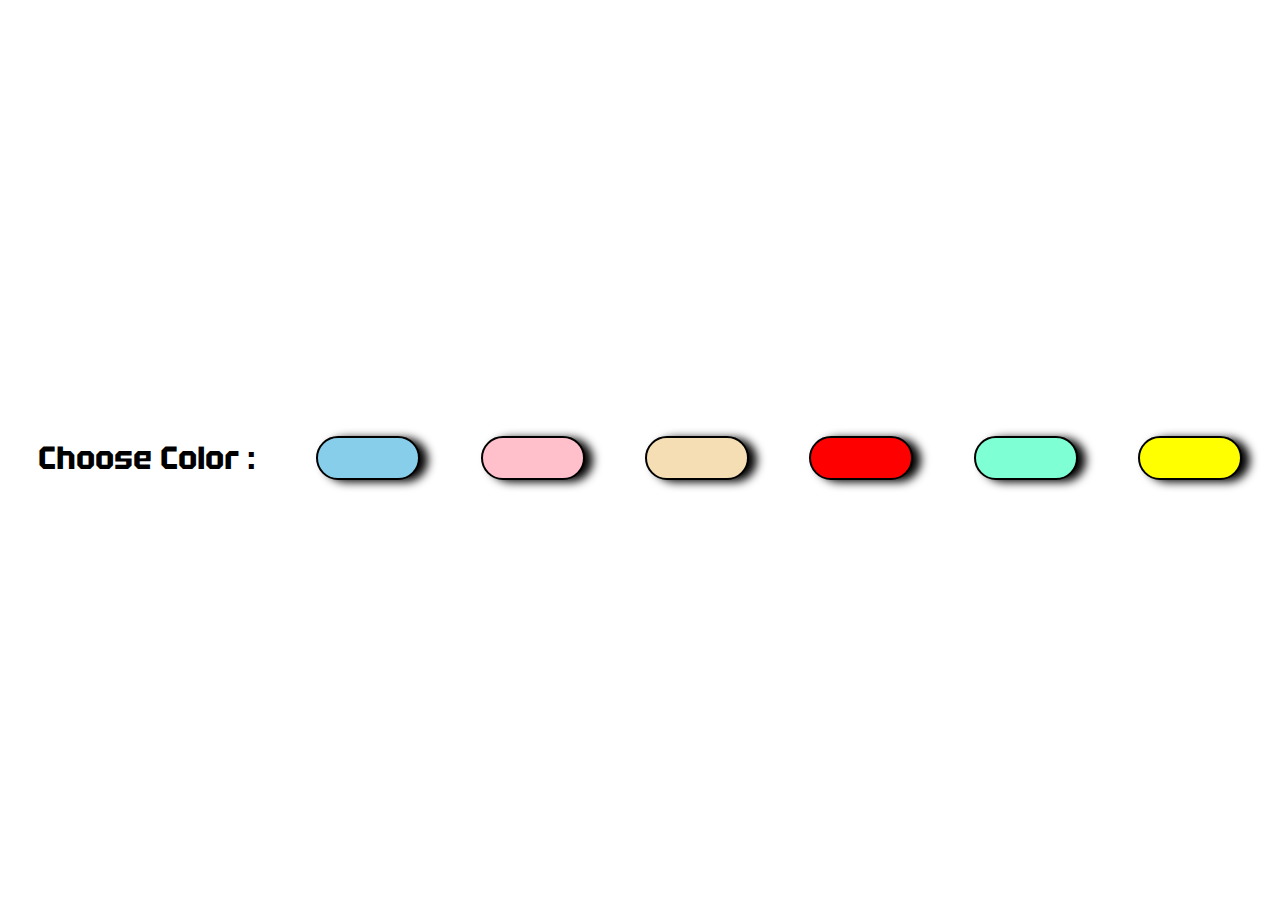
<file: BackGround Change js/index.html>
<!DOCTYPE html>
<html lang="en">
<head>
    <meta charset="UTF-8">
    <meta name="viewport" content="width=device-width, initial-scale=1.0">
    <title>Back Ground Changer</title>
    <link href="https://fonts.googleapis.com/css?family=Tektur:regular,500,600,700,800,900" rel="stylesheet" />
    <style>
        body{
            display: flex;
            justify-content: space-around;
            align-items: center;
            height: 100vh;
            font-family:Tektur ;
        }
     .btn{
        width: 100px;
        border: 2px solid ;
        height: 40px;
        display: inline-block;
        border-radius: 50px;
        cursor: pointer;
        box-shadow: 8px 2px 10px black;
     }
     .btn:hover{
        box-shadow: 0px 0px 0px ;
     }
     #wheat{
        background-color: wheat;
     }
     #pink{
        background-color: pink;
     }
     #aqua{
        background-color: aquamarine;
     }
     #red{
        background-color: red;
     }
     #yellow{
        background-color: yellow;
     }
     #blue{
        background-color: skyblue;
     }
    </style>
</head>
<body>
    <h1>Choose Color :</h1>
    <span class="btn" id="blue"  onclick="changeBG('skyblue')"></span>
    <span class="btn" id="pink"  onclick="changeBG('pink')"></span>
    <span class="btn" id="wheat"  onclick="changeBG('wheat')"></span>
    <span class="btn" id="red"  onclick="changeBG('red')"></span>
    <span class="btn" id="aqua"  onclick="changeBG('aquamarine')"></span>
    <span class="btn" id="yellow"  onclick="changeBG('yellow')"></span>

    <script>
      function changeBG(color){
    document.body.style.backgroundColor = color;
}
    </script>
</body>
</html>
</file>
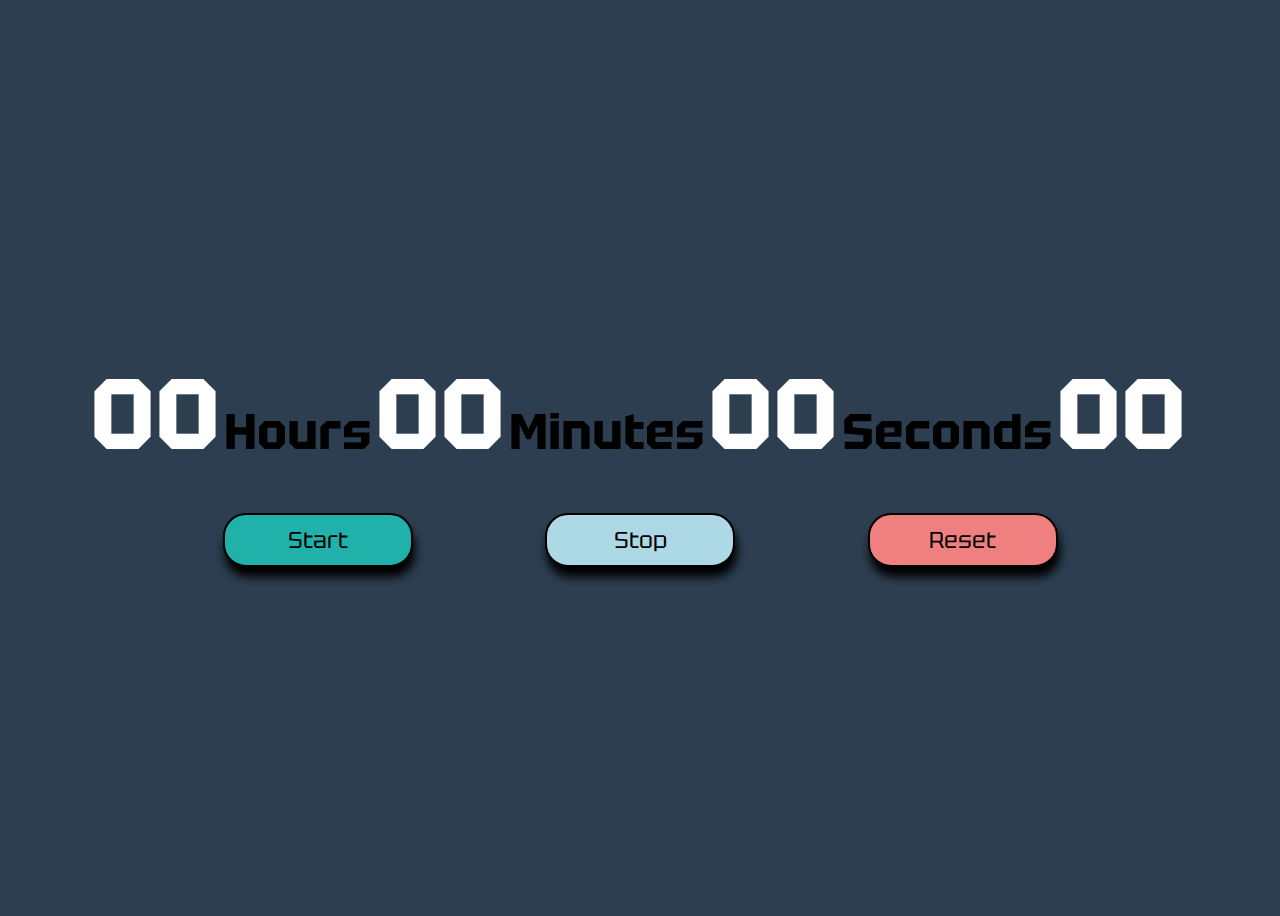
<file: StopWatch js/index.html>
<!DOCTYPE html>
<html lang="en">
<head>
    <meta charset="UTF-8">
    <meta name="viewport" content="width=device-width, initial-scale=1.0">
    <title>StopWatch</title>
    <link rel="stylesheet" href="style.css">
    <link href="https://fonts.googleapis.com/css?family=Tektur:regular,500,600,700,800,900" rel="stylesheet" />
</head>
<body>
    <div class="container">
        <div class="text1">
            <span class="digit" id="hr">00</span>
            <span class="txt">Hours</span>
             <span class="digit" id="min">00</span>
             <span class="txt">Minutes</span>
              <span class="digit" id="sec">00</span>
              <span class="txt">Seconds</span>
               <span class="digit" id="count">00</span>
               
        </div>
        <div class="btn-con">
            <button class="btn" id="start" onclick="start()">Start</button>
            <button class="btn" id="stop" onclick="stop()">Stop</button>
            <button class="btn" id="reset" onclick="reset()">Reset</button>
        </div>
    </div>

    <script src="script.js"></script>
</body>
</html>
</file>
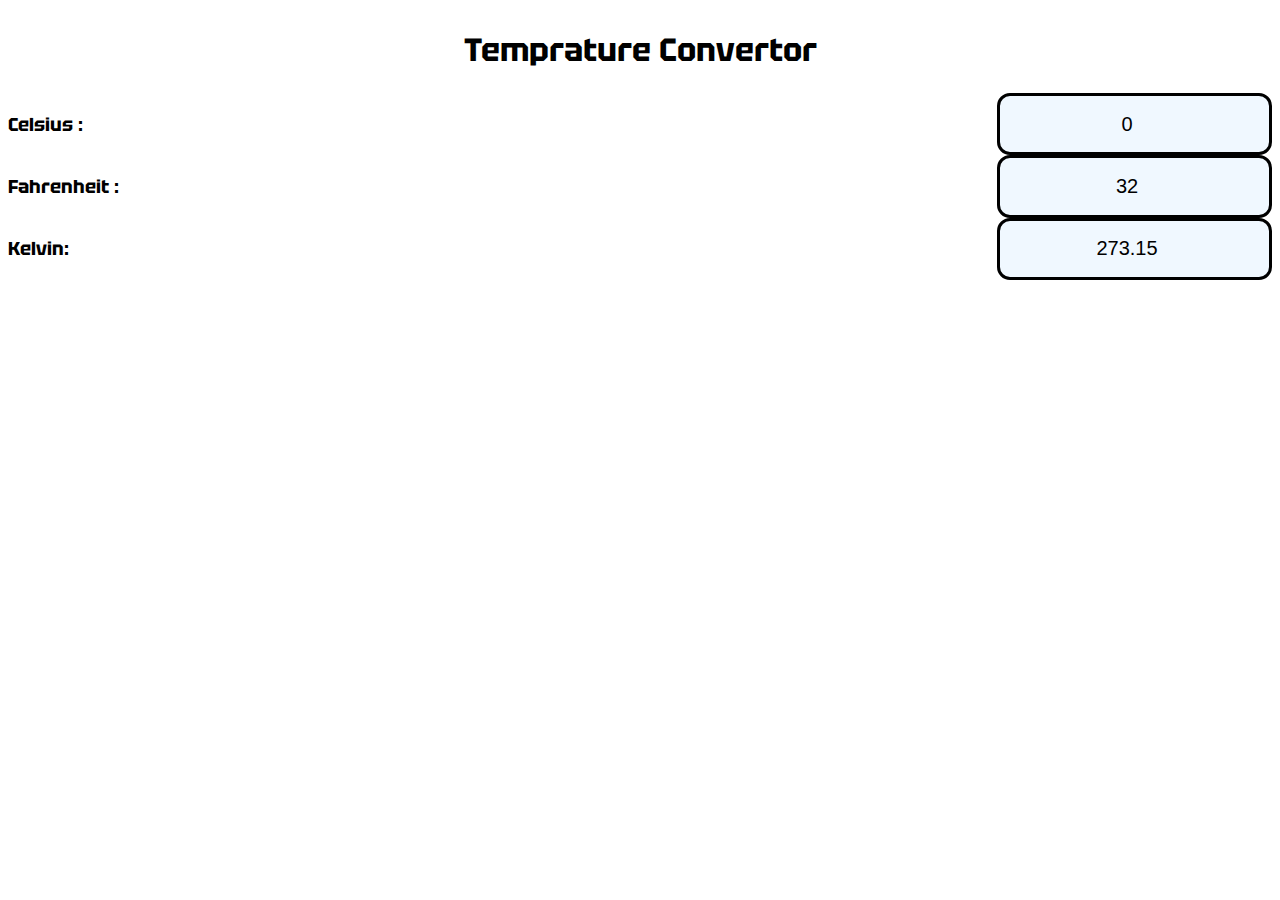
<file: Temperature Converter js/index.html>
<!DOCTYPE html>
<html lang="en">
<head>
    <meta charset="UTF-8">
    <meta name="viewport" content="width=device-width, initial-scale=1.0">
    <title>Temprature Convertor using Javascript</title>
    <link href="https://fonts.googleapis.com/css?family=Tektur:regular,500,600,700,800,900" rel="stylesheet" />

    <link href="https://cdn.jsdelivr.net/npm/bootstrap@5.3.0/dist/css/bootstrap.min.css" rel="stylesheet" integrity="sha384-9ndCyUaIbzAi2FUVXJi0CjmCapSmO7SnpJef0486qhLnuZ2cdeRhO02iuK6FUUVM" crossorigin="anonymous">

    <style>
      body{
        font-family:Tektur ;
      }
      input{
        border-radius: 13px;
        border:3px solid black;
        font-size: 20px;
        text-align: center;
        background-color: aliceblue;
      }
    </style>
</head>
<body>
    
    <div class="container w-50 mt-5" >

        <div class="row mt-4 mb-5 ">
            <div class="col-12" style="display: flex; justify-content: space-around;">
                <h1> Temprature Convertor</h1>
            </div>
        </div>
        <div class="row mt-4">
            <div class="col-12 " style="display: flex; justify-content: space-between;">
                    <h3>Celsius : </h3>
                    <input type="number" value="0" id="cel">
            </div>
        </div>
        <div class="row mt-4">
            <div class="col-12" style="display: flex; justify-content: space-between;">
                    <h3>Fahrenheit : </h3>
                    <input type="number" value="32" id="fah">
            </div>
        </div>
        <div class="row mt-4">
            <div class="col-12" style="display: flex; justify-content: space-between;">
                
                    <h3>Kelvin: </h3>              
                    <input type="number" value="273.15" id="kel">
                </div>
            </div>
        </div>
    </div>

    <script src="https://cdn.jsdelivr.net/npm/bootstrap@5.3.0/dist/js/bootstrap.bundle.min.js" integrity="sha384-geWF76RCwLtnZ8qwWowPQNguL3RmwHVBC9FhGdlKrxdiJJigb/j/68SIy3Te4Bkz" crossorigin="anonymous"></script>

    <script src="script.js"></script>
</body>
</html>
</file>
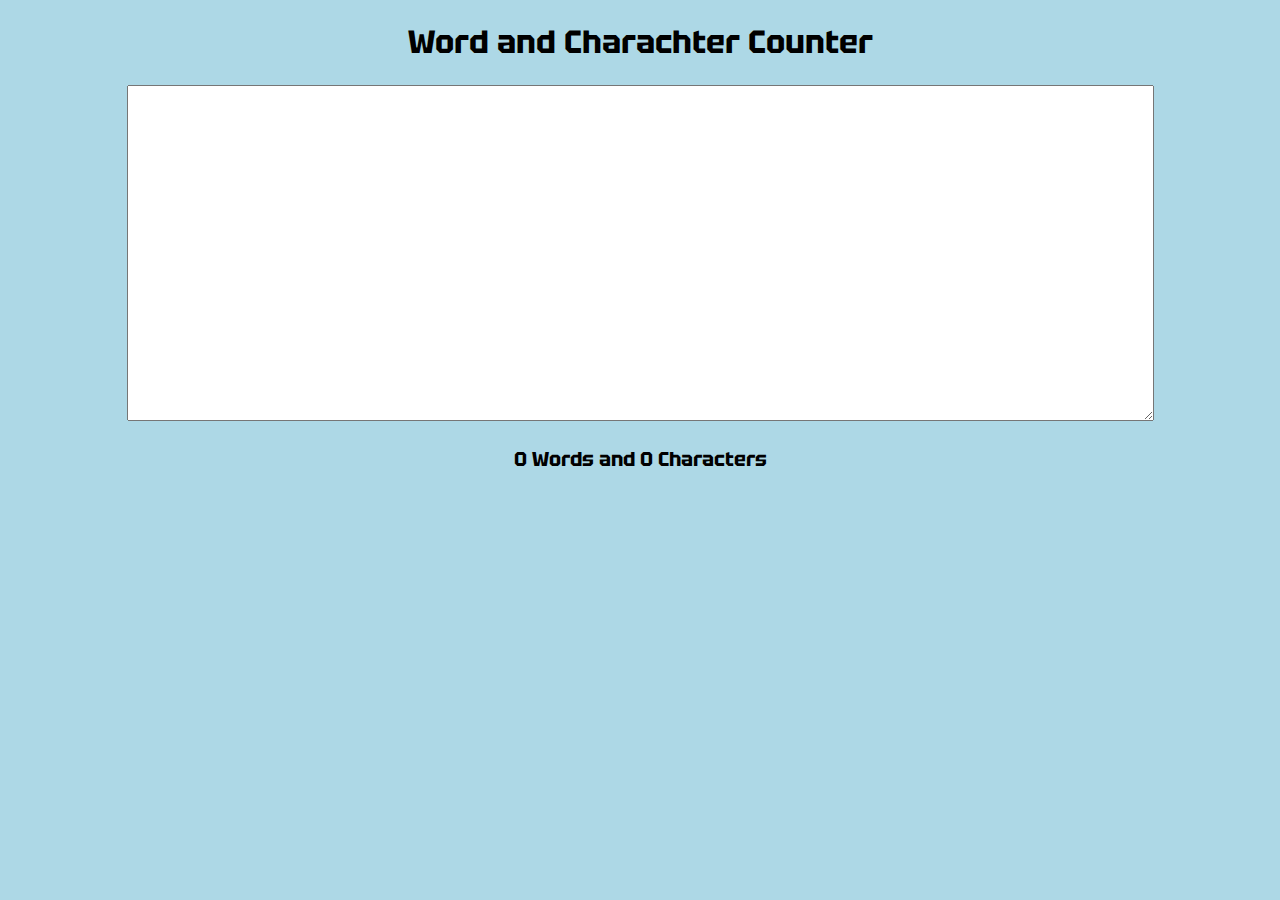
<file: Word Counter Js/index.html>
<!DOCTYPE html>
<html lang="en">
<head>
    <meta charset="UTF-8">
    <meta name="viewport" content="width=device-width, initial-scale=1.0">
    <title>Word counter using javascript</title>
      <link href="https://fonts.googleapis.com/css?family=Tektur:regular,500,600,700,800,900" rel="stylesheet" />
    <style>
        body{
            font-family: Tektur;
            text-align: center;
            background-color: lightblue;
        }
        .lab{
            background-color: lightblue;
            
           width: 100%;
        }
        textarea{
            font-size: 20px;
            padding: 23px;
           
        }
        p{
            font-weight: bolder;
            font-size: 20px;
        }
    </style>
</head>
<body>
    <div class="lab">
        <h1>Word and Charachter Counter</h1>
    </div>
    <textarea rows="12" cols="80" id="textbox"></textarea>
   <p>
    <span id="word">0</span> Words and <span id="char">0</span> Characters
   </p>

   <script>

    let textboxnew = document.getElementById("textbox");

    textboxnew.addEventListener('input' , function(){
        var text = this.value;
        document.getElementById("char").innerHTML =text.length;
        
        text = text.trim();
        var words = text.split(" ");
        let cleanlist= words.filter(function(elm){
            return elm != "";
        });
        document.getElementById("word").innerHTML =cleanlist.length;

    });


   </script>
</body>
</html>
</file>
<file: StopWatch js/style.css>
body{
            background-color: #2c3e50;
            display: flex;
            justify-content: center;
            align-items: center;
            height: 100vh;
            font-family: Tektur;
        }
        .txt{
            font-size: 50px;
            font-weight: bolder;
        }
        .digit{
            font-size: 100px;
            font-weight: bolder;
            color: white;
        }
          .btn-con{
            display: flex;
            justify-content: space-evenly;
            margin-top: 34px;
          }
          button{
            font-family: Tektur;
          }
          .btn{
            width: 190px;
            padding: 10px;
            font-size: 23px;
            border-radius: 23px;
            box-shadow: 2px 10px 10px black;
            cursor: pointer;
            border: 2px solid black;
          }
          .btn:hover{
            box-shadow: 0px 0px 0px ;
          }
          #start{
            background-color: lightseagreen;
          }
          #stop{
            background-color: lightblue;
          }
          #reset{
            background-color: lightcoral;
          }
          .container{
            width: 1100px;
          }
</file>
